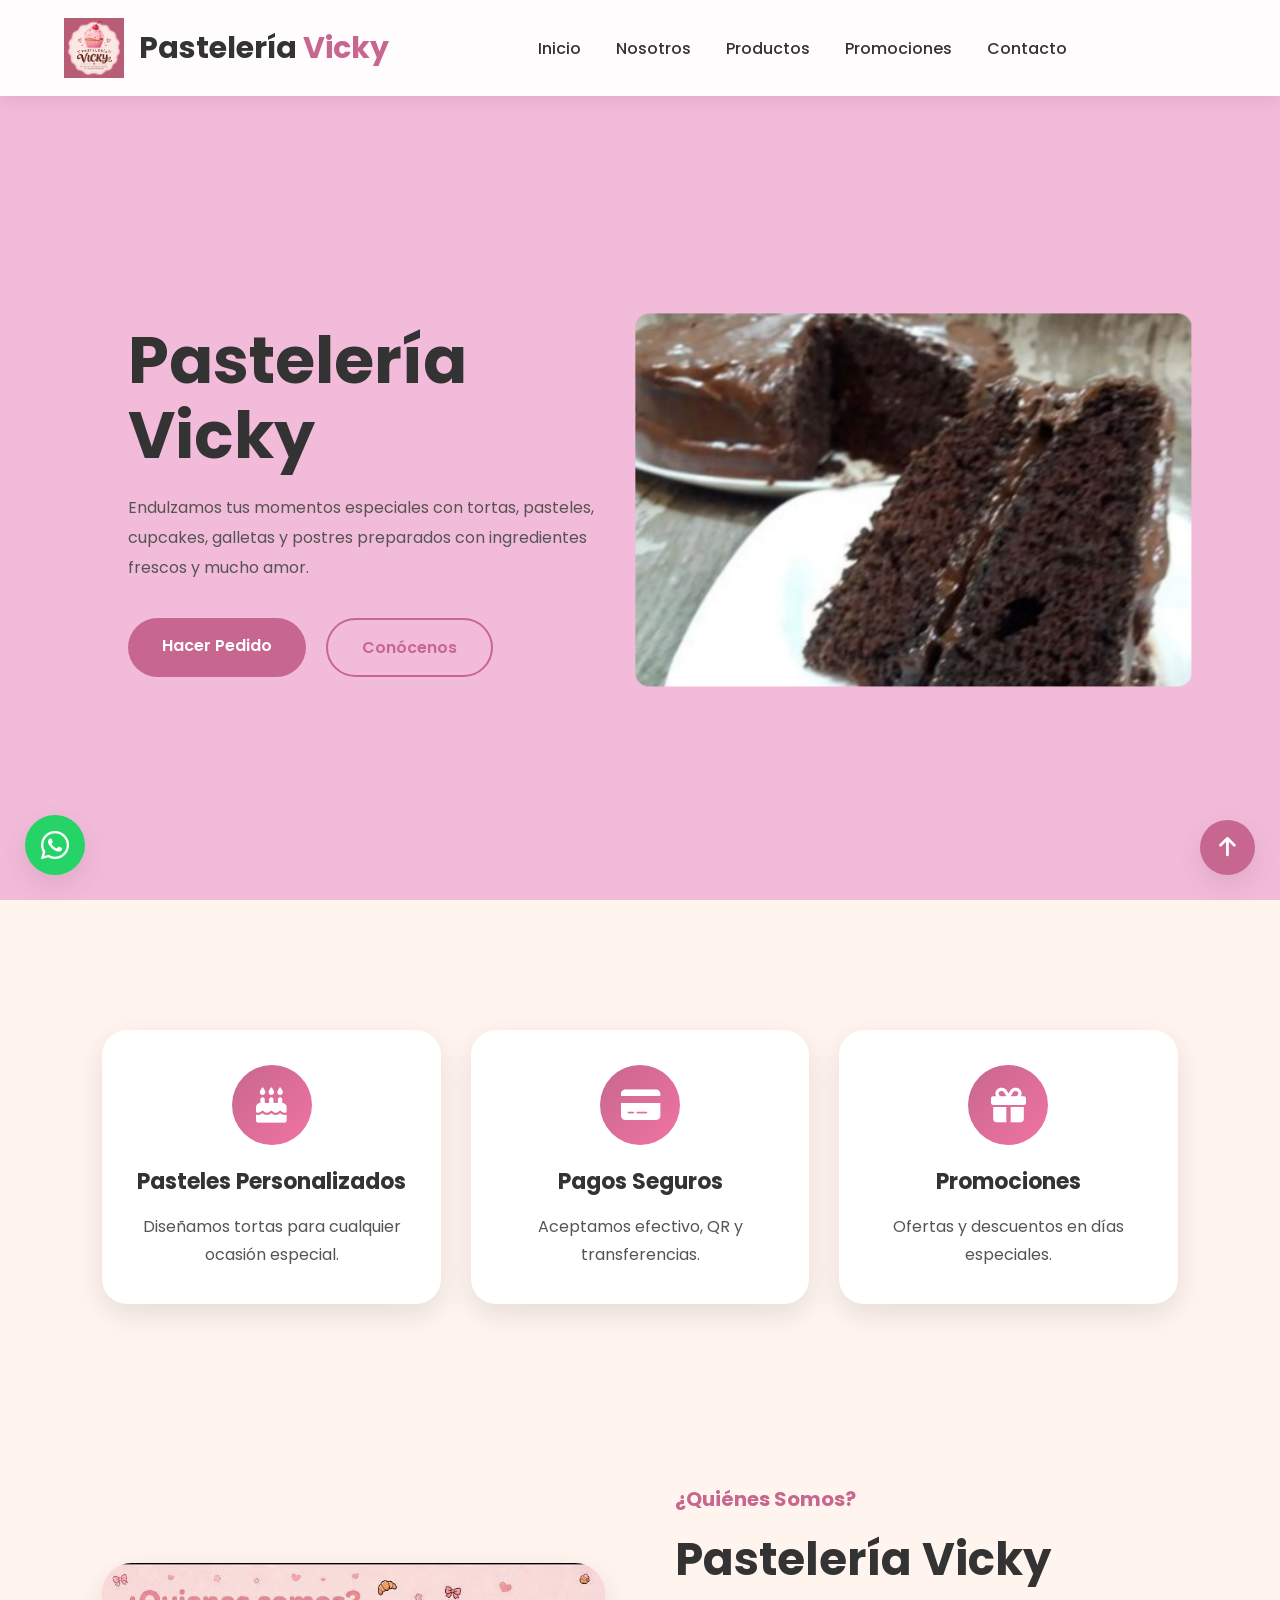
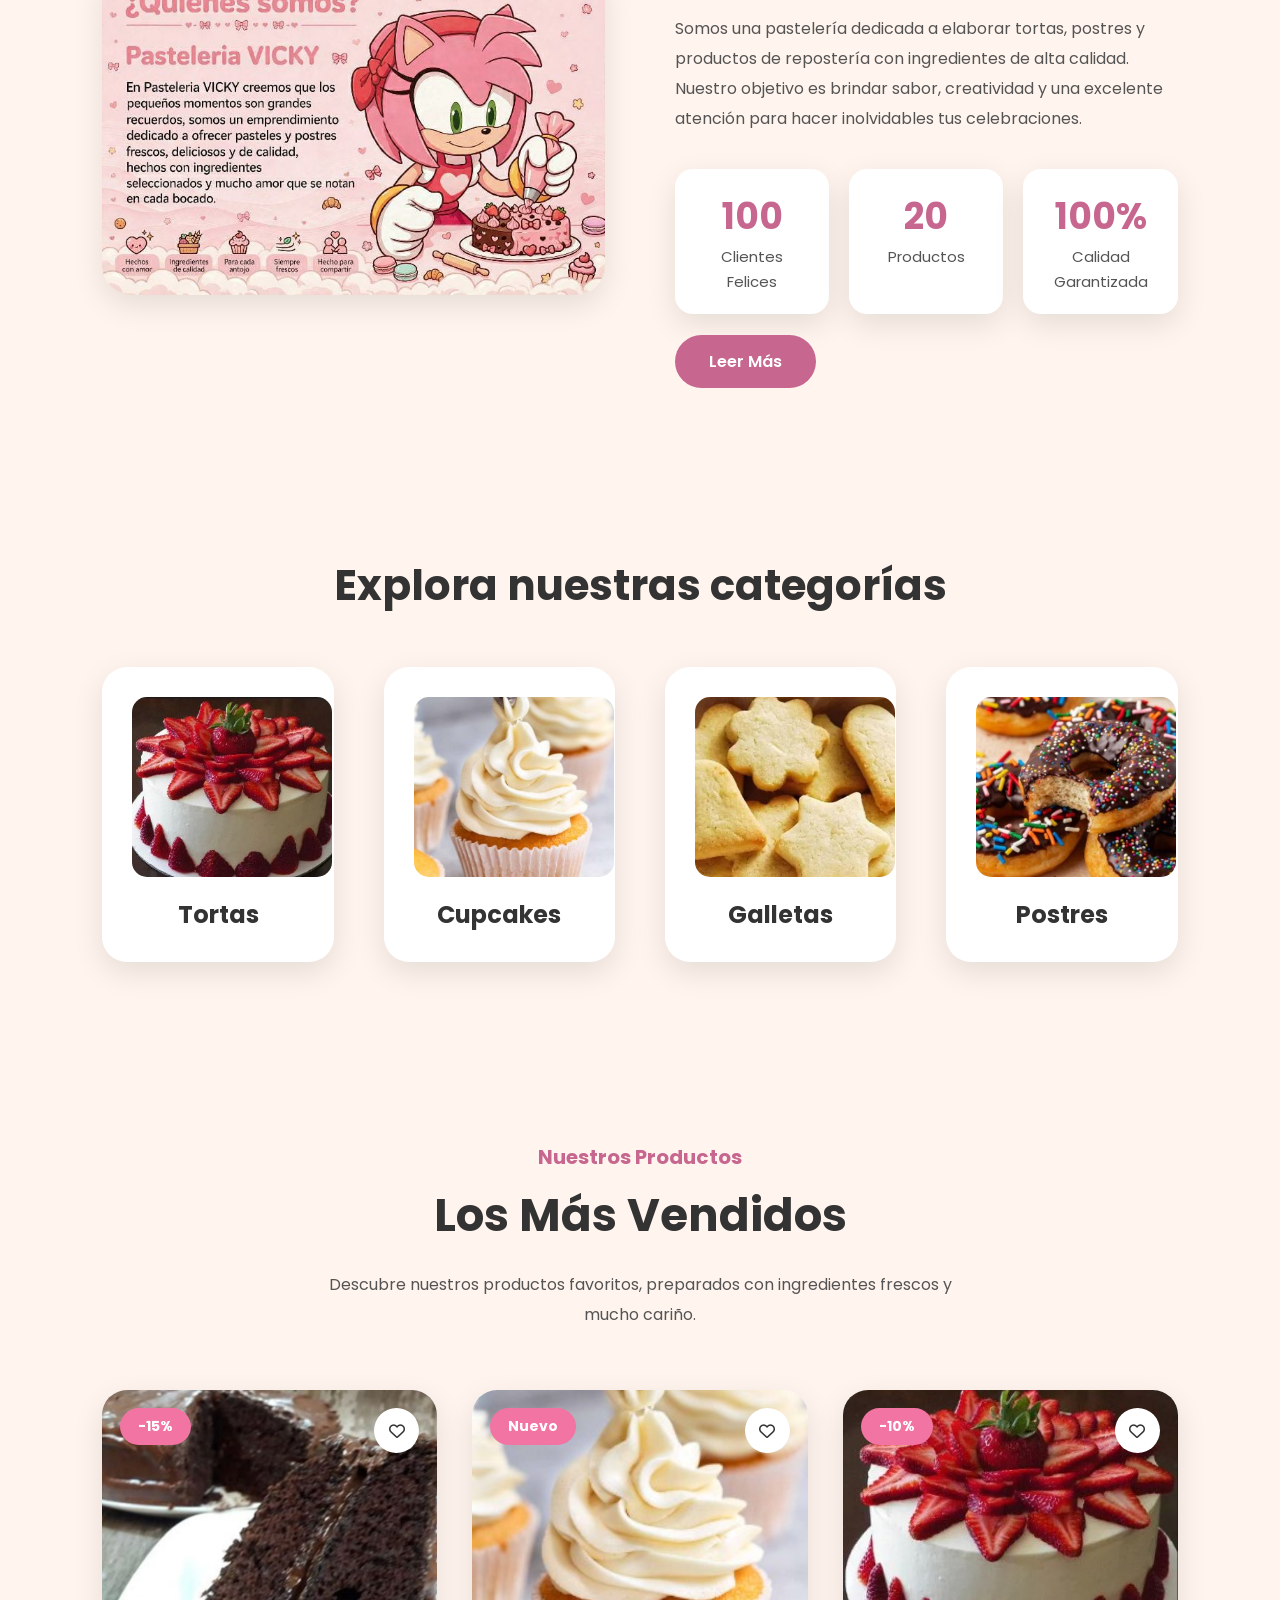
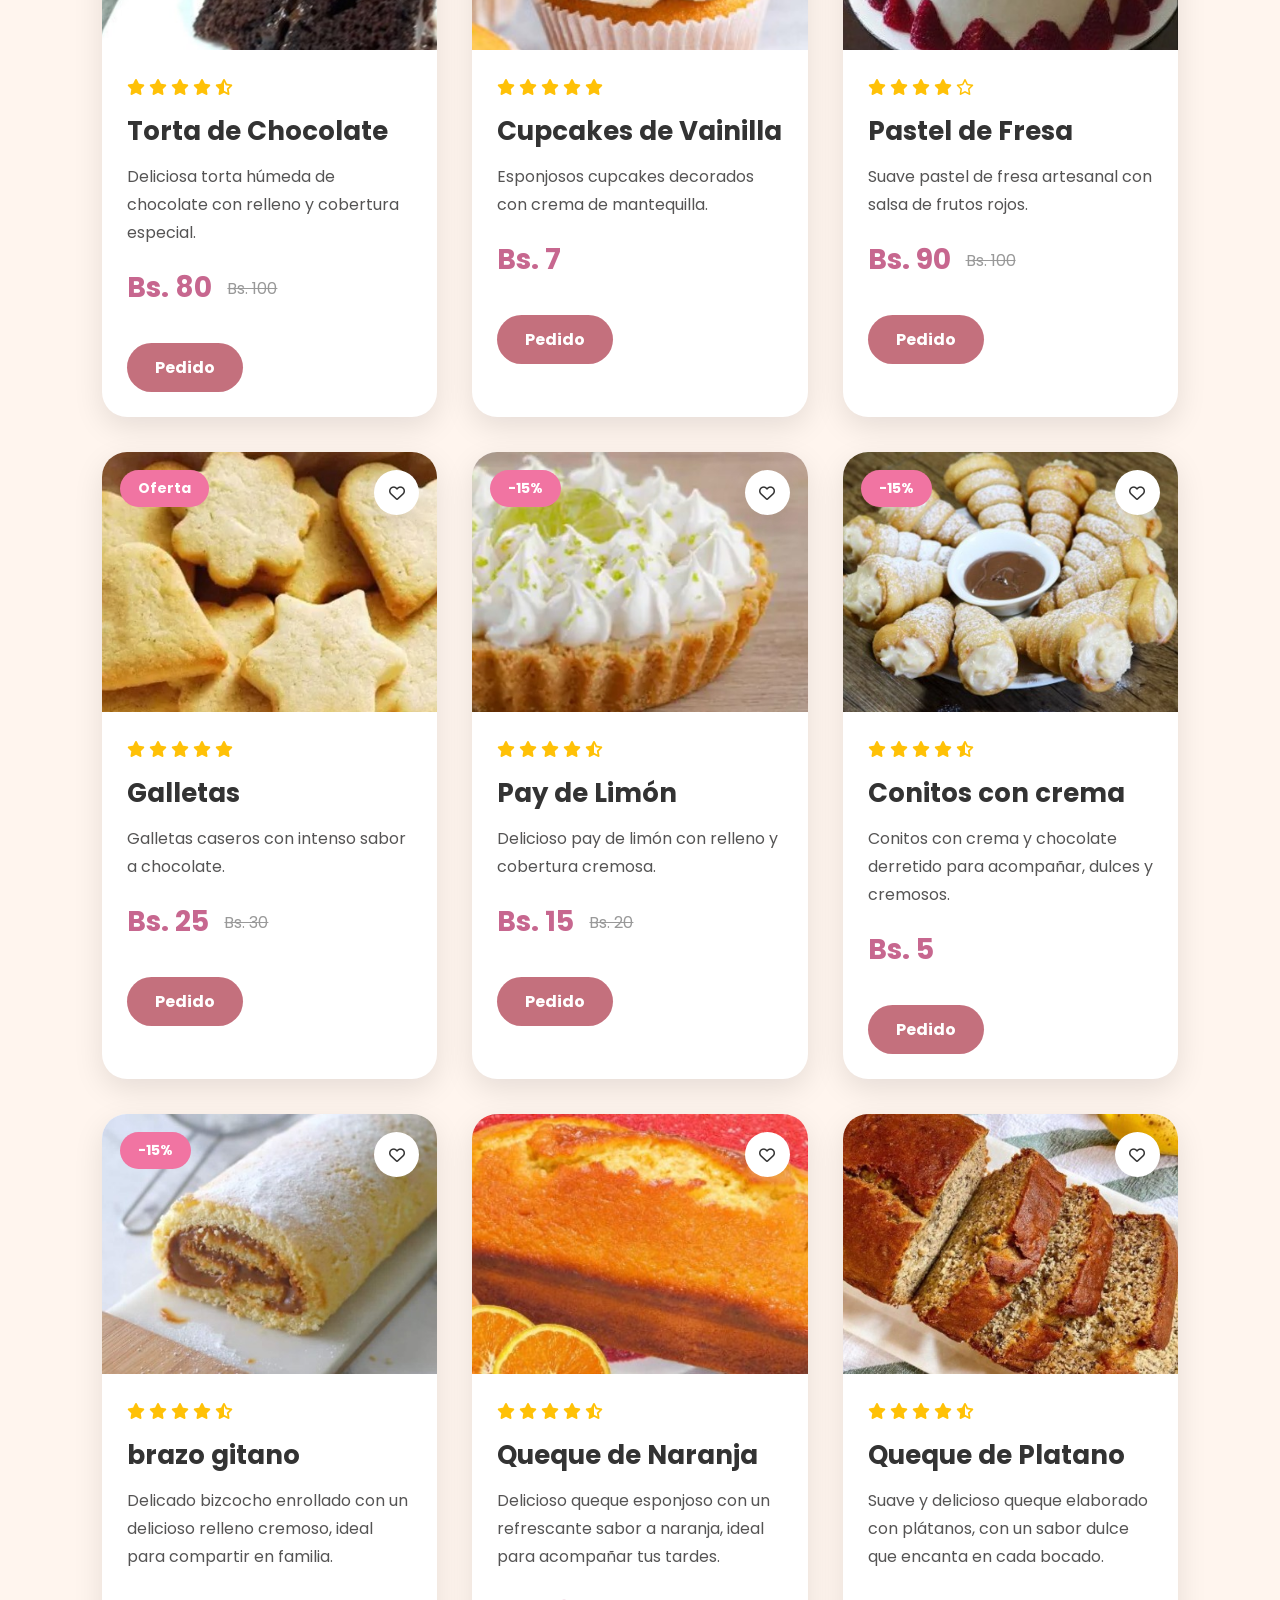
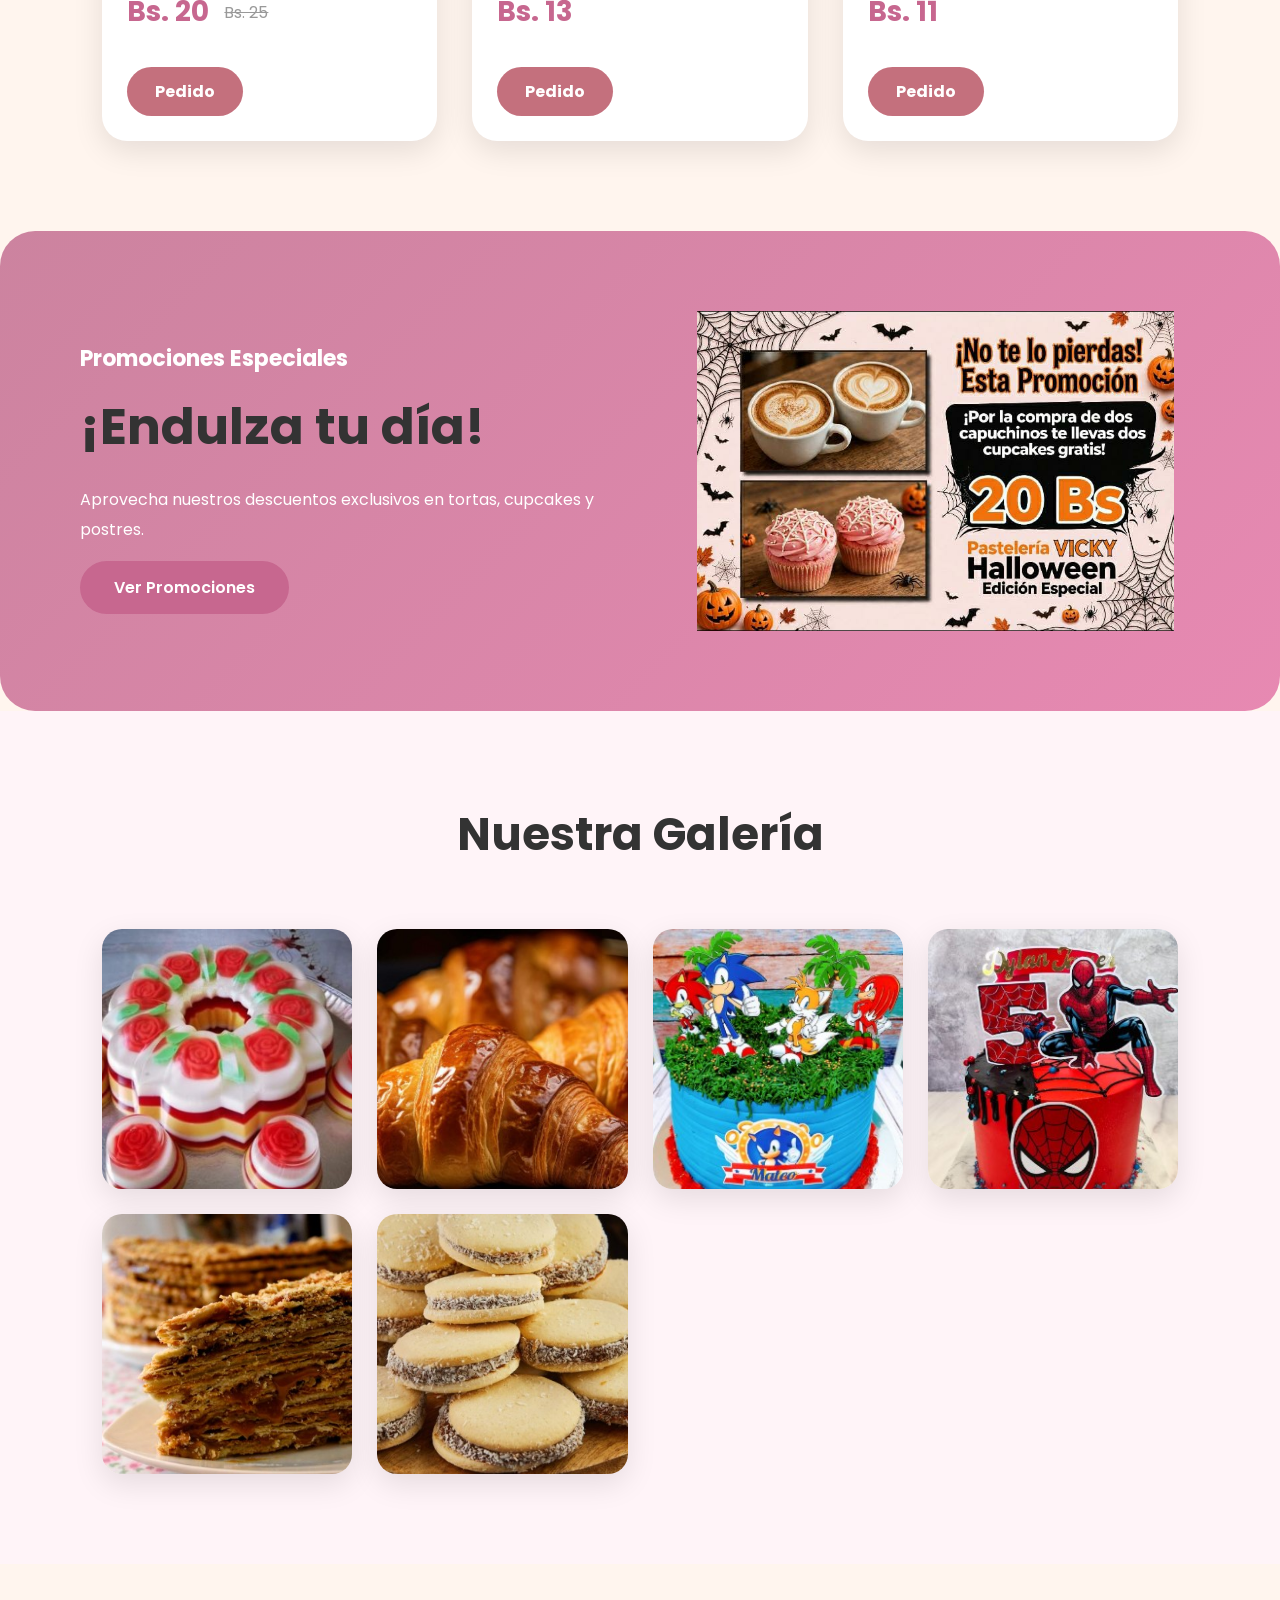
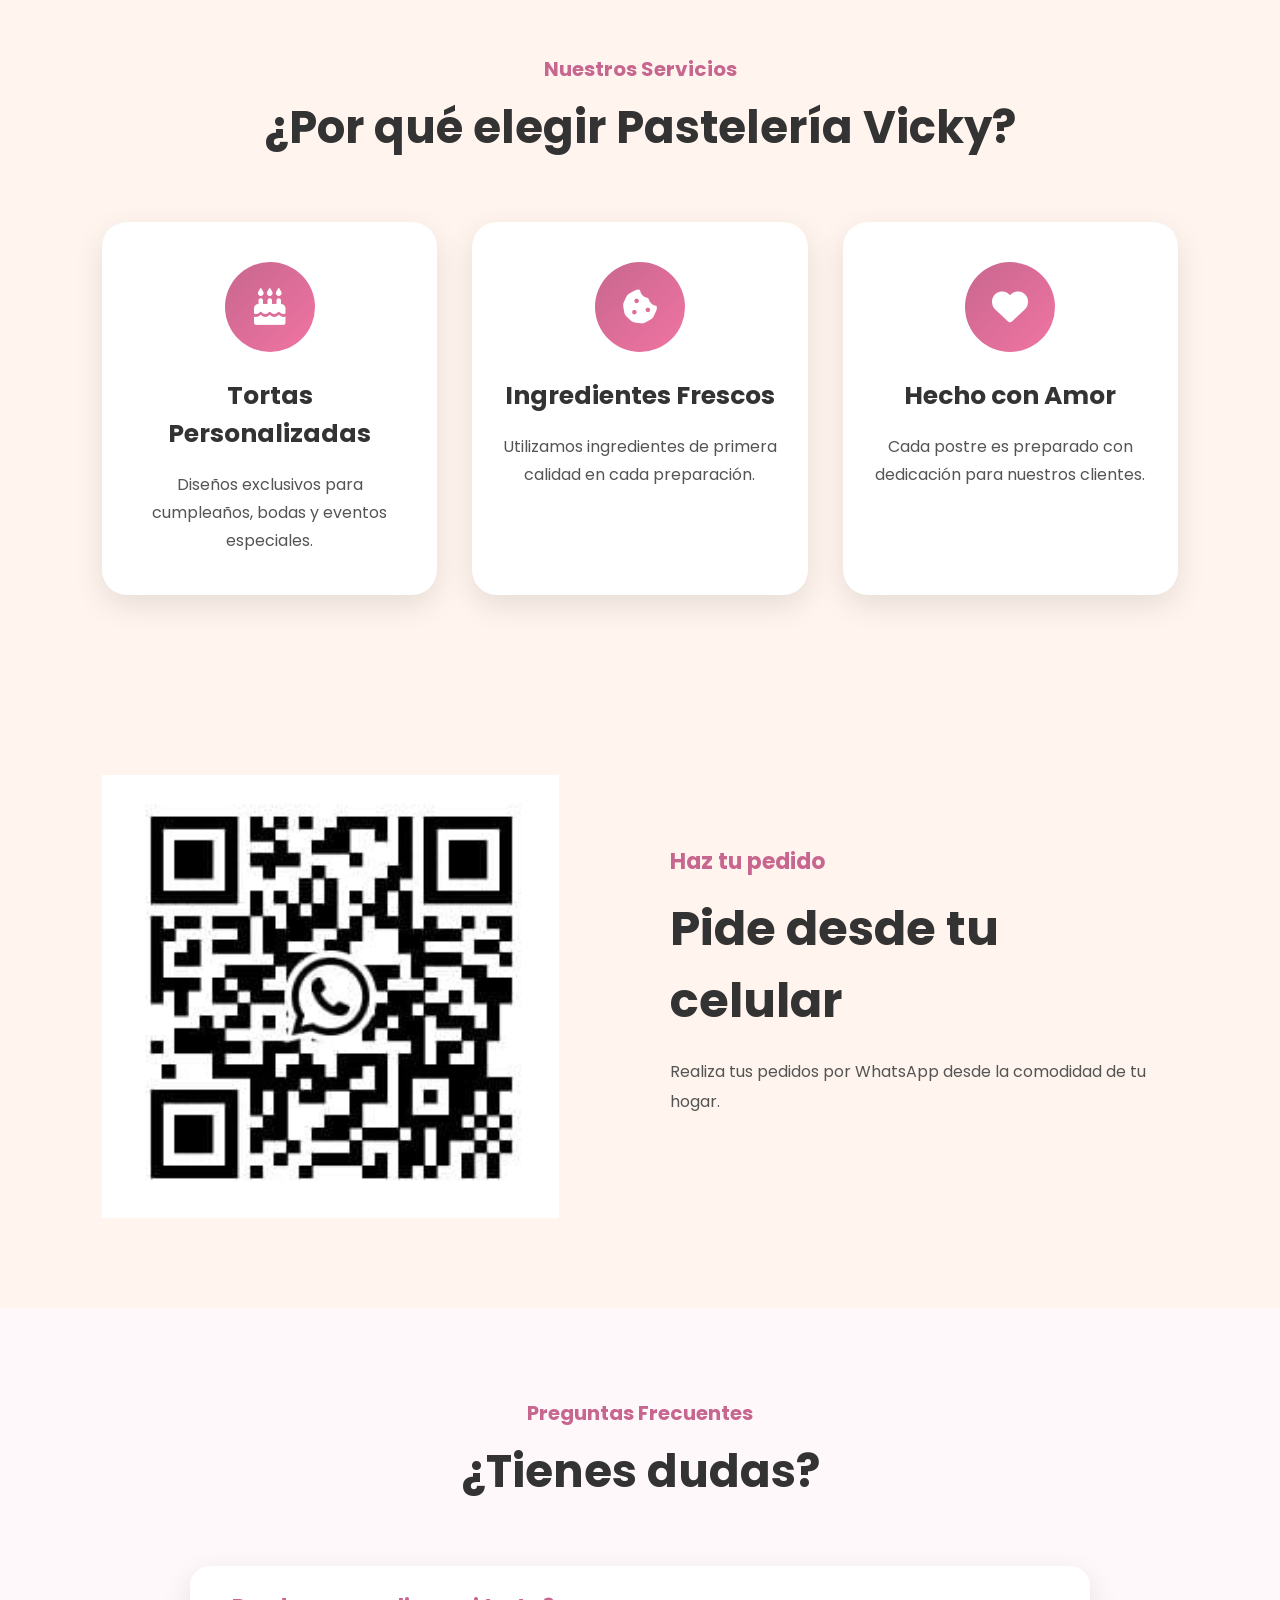
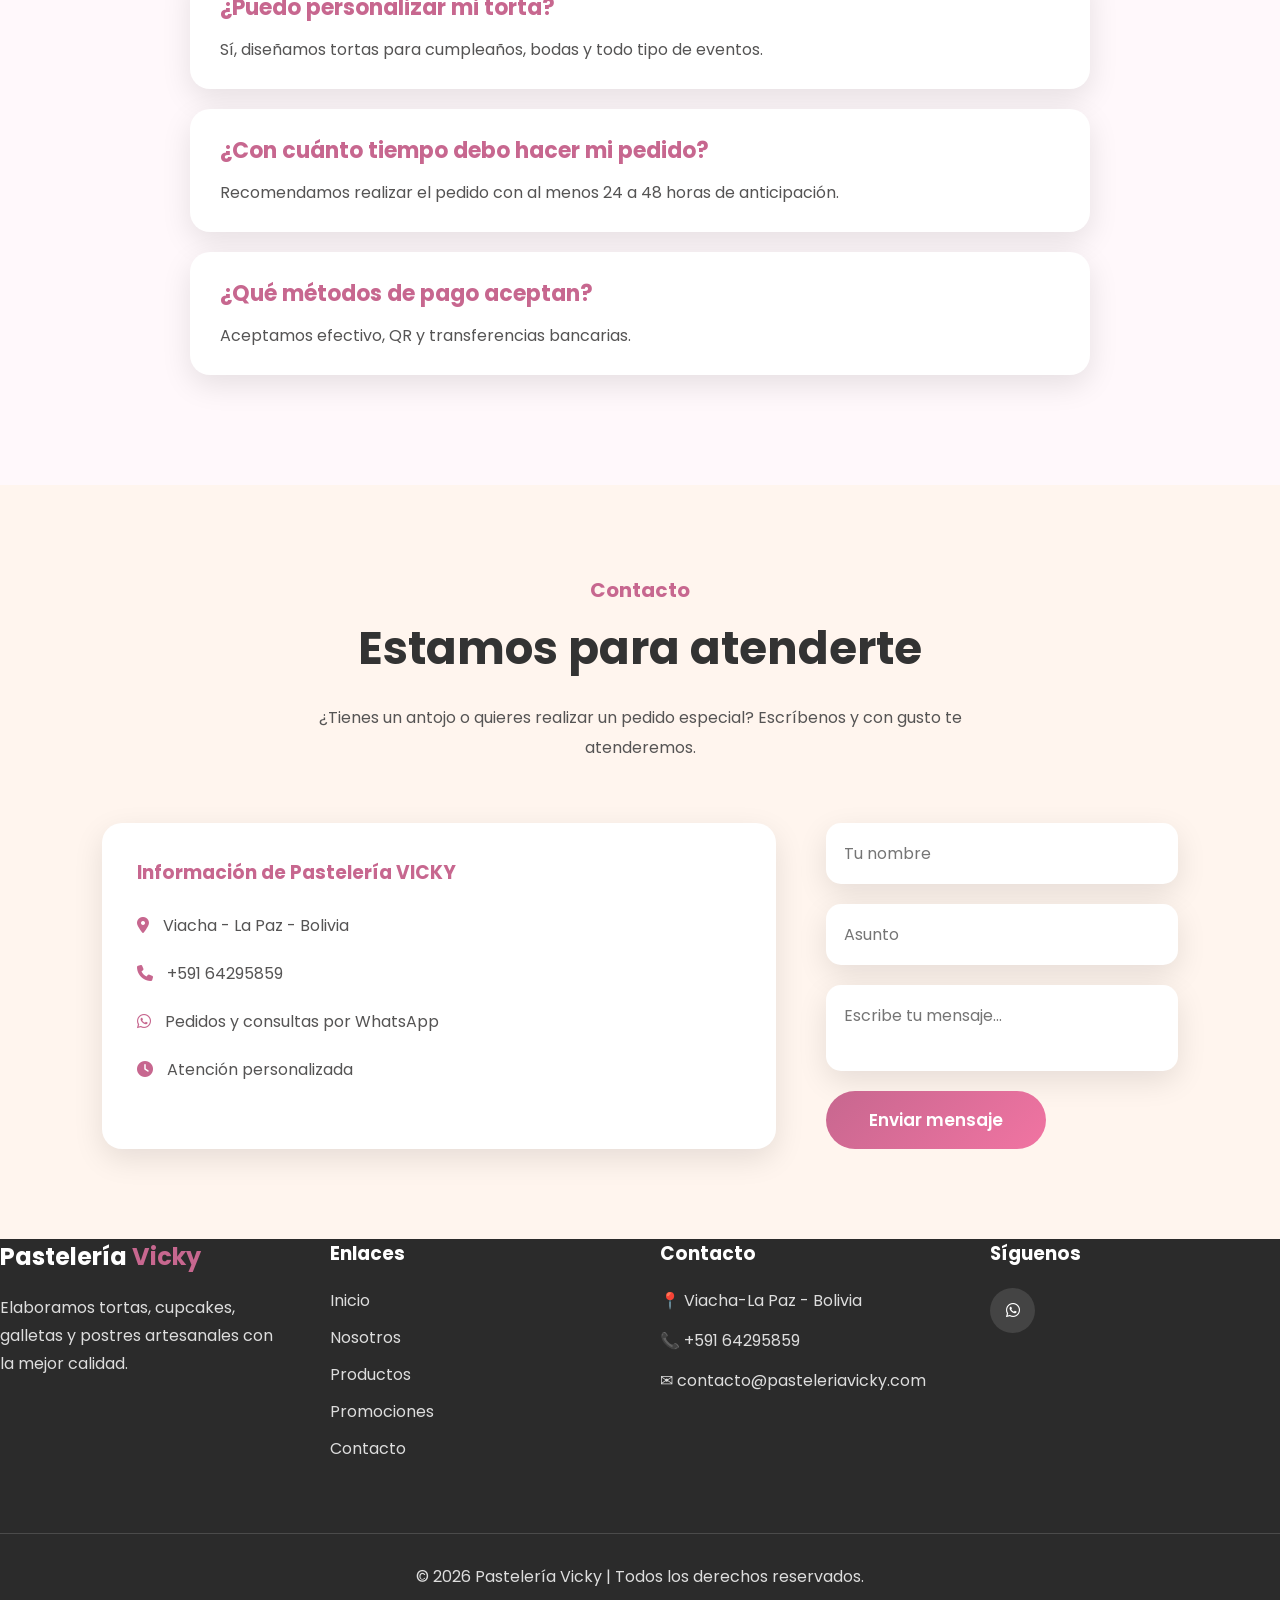
<file: codigo/index.html>
<!DOCTYPE html>
<html lang="es">
<head>
    <meta charset="UTF-8">
    <meta http-equiv="X-UA-Compatible" content="IE=edge">
    <meta name="viewport" content="width=device-width, initial-scale=1.0">
    <title>Pastelería VICKY| Tienda Online</title>

    <link rel="icon" href="logo.png">
    <link rel="stylesheet" href="VICKY.css">

    <link rel="stylesheet" href="https://cdnjs.cloudflare.com/ajax/libs/font-awesome/6.6.0/css/all.min.css">

    <link href="https://fonts.googleapis.com/css2?family=Poppins:wght@300;400;500;600;700;800&display=swap" rel="stylesheet">
</head>
    
    <script src="pedido2.js"></script>


<body>

    <!--================ LOADER ================-->

    <div id="loader">
        <div class="spinner"></div>
    </div>

    <!--================ BOTÓN SUBIR ================-->

    <button id="btn-arriba">
        <i class="fas fa-arrow-up"></i>
    </button>

    <!--================ WHATSAPP ================-->

    <a href="https://wa.me/59164295859" class="whatsapp" target="_blank">
        <i class="fab fa-whatsapp"></i>
    </a>

    <!--================ HEADER ================-->

    <header>

        <div class="contenedor">

            <div class="logo">
                <img src="logo oficial.png" alt="Logo Pastelería Vicky">
                <h2>Pastelería <span>Vicky</span></h2>
            </div>

            <nav>

                <ul>

                    <li><a href="#inicio">Inicio</a></li>
                    <li><a href="#nosotros">Nosotros</a></li>
                    <li><a href="#productos">Productos</a></li>
                    <li><a href="#promociones">Promociones</a></li>
                    <li><a href="#contacto">Contacto</a></li>

                </ul>

            </nav>

            <div class="iconos">

                
                <i class="fas fa-bars" id="menu"></i>

            </div>

        </div>

    </header>

    <!--================ HERO ================-->
    <section class="hero">
    <!-- Columna Izquierda: Texto y Botones -->
    <div class="hero-content">
        <h1>Pastelería Vicky</h1>
        <p>Endulzamos tus momentos especiales con tortas, pasteles, cupcakes, galletas y postres preparados con ingredientes frescos y mucho amor.</p>
        
        <div class="botones">
            <a href="https://wa.me/59164295859" class="btn1" target="_blank">Hacer Pedido</a>
            <a href="#nosotros" class="btn2">Conócenos</a>
        </div>
    </div>

    <!-- Columna Derecha: El cubo 3D completo -->
    <div class="escenario">
        <div class="cubo" id="cubo">

            <!-- Cara frontal: banner de bienvenida -->
            <div class="cara cara-frontal">
                <img src="banner1.png" alt="Bienvenidos a Pastelería Vicky">
            </div>

            <!-- Cara derecha -->
            <div class="cara cara-derecha">
                <img src="chocolate.jpg" alt="Torta de chocolate">
            </div>

            <!-- Cara trasera -->
            <div class="cara cara-trasera">
                <img src="cupcake.jpg" alt="Cupcakes">
            </div>

            <!-- Cara izquierda -->
            <div class="cara cara-izquierda">
                <img src="pastrel de fresa.jpg" alt="Pastel de fresa">
            </div>

        </div>
    </div>
</section>

<script src="cubo.js"></script>

    <!--================ BENEFICIOS ================-->

    <section class="datos">


        <div class="card">

            <i class="fas fa-cake-candles"></i>

            <h3>Pasteles Personalizados</h3>

            <p>
                Diseñamos tortas para cualquier ocasión especial.
            </p>

        </div>

        <div class="card">

            <i class="fas fa-credit-card"></i>

            <h3>Pagos Seguros</h3>

            <p>
                Aceptamos efectivo, QR y transferencias.
            </p>

        </div>

        <div class="card">

            <i class="fas fa-gift"></i>

            <h3>Promociones</h3>

            <p>
                Ofertas y descuentos en días especiales.
            </p>

        </div>

    </section>

    <!--================ NOSOTROS ================-->

    <section class="nosotros" id="nosotros">

        <div class="izquierda">

            <img src="us.jpeg" alt="Pastelería Vicky">

        </div>

        <div class="derecha">

            <h5>¿Quiénes Somos?</h5>

            <h2>Pastelería Vicky</h2>

            <p>

                Somos una pastelería dedicada a elaborar tortas,
                postres y productos de repostería con ingredientes
                de alta calidad. Nuestro objetivo es brindar sabor,
                creatividad y una excelente atención para hacer
                inolvidables tus celebraciones.

            </p>

            <div class="estadisticas">

                <div>

                    <h1>100</h1>

                    <span>Clientes Felices</span>

                </div>

                <div>

                    <h1>20</h1>

                    <span>Productos</span>

                </div>

                <div>

                    <h1>100%</h1>

                    <span>Calidad Garantizada</span>

                </div>

            </div>

            <a href="#" class="btn1">

                Leer Más

            </a>

        </div>

    </section>

     <!--================ CATEGORÍAS ================-->

    <section class="categorias">

        <h2>Explora nuestras categorías</h2>

        <div class="contenedor-categorias">

            <div class="categoria">
                <img src="pastrel de fresa.jpg" alt="Tortas">
                <h3>Tortas</h3>
            </div>

            <div class="categoria">
                <img src="cupcake.jpg" alt="Cupcakes">
                <h3>Cupcakes</h3>
            </div>

            <div class="categoria">
                <img src="galletas.jpg" alt="Galletas">
                <h3>Galletas</h3>
            </div>

            <div class="categoria">
                <img src="dona.jpg" alt="Postres">
                <h3>Postres</h3>
            </div>

        </div>

    </section>

    <!--================ PRODUCTOS ================-->
    

    <section class="productos" id="productos">

        <div class="titulo-seccion">

            <h5>Nuestros Productos</h5>

            <h2>Los Más Vendidos</h2>

            <p>
                Descubre nuestros productos favoritos, preparados
                con ingredientes frescos y mucho cariño.
            </p>

        </div>

        <div class="contenedor-productos">
        

            <!-- Producto 1 -->

            <div class="producto">

                <span class="oferta">-15%</span>

                <div class="favorito">
                    <i class="fa-regular fa-heart"></i>
                </div>

                <img src="chocolate.jpg" alt="Torta de Chocolate">

                <div class="contenido-producto">

                    <div class="estrellas">
                        <i class="fas fa-star"></i>
                        <i class="fas fa-star"></i>
                        <i class="fas fa-star"></i>
                        <i class="fas fa-star"></i>
                        <i class="fas fa-star-half-alt"></i>
                    </div>

                    <h3>Torta de Chocolate</h3>

                    <p>
                        Deliciosa torta húmeda de chocolate con
                        relleno y cobertura especial.
                    </p>

                    <div class="precio">
                        <span class="nuevo">Bs. 80</span>
                        <span class="anterior">Bs. 100</span>
                    </div>
                 
                    <button class="boton-pedido"
                        onclick="irAlPedido(
                        'Torta de Chocolate',
                        'Deliciosa torta húmeda de chocolate con relleno y cobertura especial.',
                             80,
                        'chocolate.jpg'
                        )">
                       Pedido
                    </button>


                 

                </div>

            </div>

            <!-- Producto 2 -->

            <div class="producto">

                <span class="oferta">Nuevo</span>

                <div class="favorito">
                    <i class="fa-regular fa-heart"></i>
                </div>

                <img src="cupcake.jpg" alt="Cupcakes">

                <div class="contenido-producto">

                    <div class="estrellas">
                        <i class="fas fa-star"></i>
                        <i class="fas fa-star"></i>
                        <i class="fas fa-star"></i>
                        <i class="fas fa-star"></i>
                        <i class="fas fa-star"></i>
                    </div>

                    <h3>Cupcakes de Vainilla</h3>

                    <p>
                        Esponjosos cupcakes decorados con crema
                        de mantequilla.
                    </p>

                    <div class="precio">
                        <span class="nuevo">Bs. 7</span>
                    </div>

                     <button class="boton-pedido"
                        onclick="irAlPedido(
                        'Cupcakes de Vainilla',
                        'Cupcakes de vainilla con crema y chispas.',
                            7,
                        'cupcake.jpg'
                        )">
                        Pedido
                    </button>

               

                </div>

            </div>

            <!-- Producto 3 -->

            <div class="producto">

                <span class="oferta">-10%</span>

                <div class="favorito">
                    <i class="fa-regular fa-heart"></i>
                </div>

                <img src="pastrel de fresa.jpg" alt="Pastel de Fresa">

                <div class="contenido-producto">

                    <div class="estrellas">
                        <i class="fas fa-star"></i>
                        <i class="fas fa-star"></i>
                        <i class="fas fa-star"></i>
                        <i class="fas fa-star"></i>
                        <i class="far fa-star"></i>
                    </div>

                    <h3>Pastel de Fresa</h3>

                    <p>
                        Suave pastel de fresa artesanal con salsa
                        de frutos rojos.
                    </p>

                    <div class="precio">
                        <span class="nuevo">Bs. 90</span>
                        <span class="anterior">Bs. 100</span>
                    </div>

                     <button class="boton-pedido"
                        onclick="irAlPedido(
                        'Pastel de fresa',
                        'Delicioso pastel de fresa con relleno cremoso.',
                            90,
                        'pastrel de fresa.jpg'
                        )">
                        Pedido
                    </button>

                </div>

            </div>

            <!-- Producto 4 -->

            <div class="producto">

                <span class="oferta">Oferta</span>

                <div class="favorito">
                    <i class="fa-regular fa-heart"></i>
                </div>

                <img src="galletas.jpg" alt="Galletas">

                <div class="contenido-producto">

                    <div class="estrellas">
                        <i class="fas fa-star"></i>
                        <i class="fas fa-star"></i>
                        <i class="fas fa-star"></i>
                        <i class="fas fa-star"></i>
                        <i class="fas fa-star"></i>
                    </div>

                    <h3>Galletas</h3>

                    <p>
                        Galletas caseros con intenso sabor
                        a chocolate.
                    </p>

                    <div class="precio">
                        <span class="nuevo">Bs. 25</span>
                        <span class="anterior">Bs. 30</span>
                    </div>

                     <button class="boton-pedido"
                        onclick="irAlPedido(
                        'Galletas',
                        'galletas caseras con sabor variado, perfecto para tu rutina.'
                        ,25,
                        'galletas.jpg'
                        )">
                        Pedido
                                        </button>

                </div> <!-- Cierra contenido-producto de Galletas -->

            </div> <!-- Cierra tarjeta completa de Galletas -->

            <!-- Producto 5: Pay de Limón -->

            <div class="producto">

                <span class="oferta">-15%</span>

                <div class="favorito">
                    <i class="fa-regular fa-heart"></i>
                </div>

                <img src="pay de limon.jpg" alt="Pay de Limón">

                <div class="contenido-producto">

                    <div class="estrellas">
                        <i class="fas fa-star"></i>
                        <i class="fas fa-star"></i>
                        <i class="fas fa-star"></i>
                        <i class="fas fa-star"></i>
                        <i class="fas fa-star-half-alt"></i>
                    </div>

                    <h3>Pay de Limón</h3>

                    <p>
                        Delicioso pay de limón con
                        relleno y cobertura cremosa.
                    </p>

                    <div class="precio">
                        <span class="nuevo">Bs. 15</span>
                        <span class="anterior">Bs. 20</span>
                    </div>

                    <button class="boton-pedido"
                        onclick="irAlPedido(
                            'Pay de Limón',
                            'Delicioso pay de limón con relleno y cobertura cremosa.',
                            15,
                            'pay de limon.jpg'
                        )">
                        Pedido
                    </button>

                </div>

            </div>

            <!-- Producto 6 -->

            <div class="producto">

                <span class="oferta">-15%</span>

                <div class="favorito">
                    <i class="fa-regular fa-heart"></i>
                </div>

                <img src="conitos.jpg" alt="Conitos con crema">

                <div class="contenido-producto">

                    <div class="estrellas">
                        <i class="fas fa-star"></i>
                        <i class="fas fa-star"></i>
                        <i class="fas fa-star"></i>
                        <i class="fas fa-star"></i>
                        <i class="fas fa-star-half-alt"></i>
                    </div>

                    <h3>Conitos con crema </h3>

                    <p>
                        Conitos con crema y chocolate derretido para 
                        acompañar, dulces y cremosos.
                    </p>

                    <div class="precio">
                        <span class="nuevo">Bs. 5</span>
                    </div>
                 
                    <button class="boton-pedido"
                        onclick="irAlPedido(
                        'Conitos de crema',
                        'Conitos con crema y chocolate derretido para acompañar, dulces y cremosos.',
                             5,
                        'conitos.jpg'
                        )">
                       Pedido
                    </button>

                </div>

            </div>

            <!-- Producto 7 -->

            <div class="producto">

                <span class="oferta">-15%</span>

                <div class="favorito">
                    <i class="fa-regular fa-heart"></i>
                </div>

                <img src="brazo gitano.jpg" alt="Brazo gitano">

                <div class="contenido-producto">

                    <div class="estrellas">
                        <i class="fas fa-star"></i>
                        <i class="fas fa-star"></i>
                        <i class="fas fa-star"></i>
                        <i class="fas fa-star"></i>
                        <i class="fas fa-star-half-alt"></i>
                    </div>

                    <h3>brazo gitano</h3>

                    <p>
                        Delicado bizcocho enrollado con un delicioso relleno cremoso,
                         ideal para compartir en familia.
                    </p>

                    <div class="precio">
                        <span class="nuevo">Bs. 20</span>
                        <span class="anterior">Bs. 25</span>
                    </div>
                 
                    <button class="boton-pedido"
                        onclick="irAlPedido(
                        'Brazo gitano',
                        'Delicado bizcocho enrollado con un delicioso relleno cremoso,ideal para compartir en familia.',
                             20,
                        'brazo gitano.jpg'
                        )">
                       Pedido
                    </button>
                </div>

            </div>


            <!-- Producto 8 -->

            <div class="producto">

                <div class="favorito">
                    <i class="fa-regular fa-heart"></i>
                </div>

                <img src="queque de naranja.jpg" alt="Queque de Naranja">

                <div class="contenido-producto">

                    <div class="estrellas">
                        <i class="fas fa-star"></i>
                        <i class="fas fa-star"></i>
                        <i class="fas fa-star"></i>
                        <i class="fas fa-star"></i>
                        <i class="fas fa-star-half-alt"></i>
                    </div>

                    <h3>Queque de Naranja</h3>

                    <p>
                        Delicioso queque esponjoso con un refrescante sabor a naranja, 
                        ideal para acompañar tus tardes.
                    </p>

                    <div class="precio">
                        <span class="nuevo">Bs. 13</span>
                    </div>
                 
                    <button class="boton-pedido"
                        onclick="irAlPedido(
                        'Queque de Naranja',
                        '   Delicioso queque esponjoso con un refrescante sabor a naranja, ideal para acompañar tus tardes..',
                             13,
                        'queque de naranja,jpg'
                        )">
                       Pedido
                    </button>
                </div>

            </div>

            <!-- Producto 9 -->

            <div class="producto">


                <div class="favorito">
                    <i class="fa-regular fa-heart"></i>
                </div>

                <img src="queque de platano.jpg" alt="Queque de Platano">

                <div class="contenido-producto">

                    <div class="estrellas">
                        <i class="fas fa-star"></i>
                        <i class="fas fa-star"></i>
                        <i class="fas fa-star"></i>
                        <i class="fas fa-star"></i>
                        <i class="fas fa-star-half-alt"></i>
                    </div>

                    <h3>Queque de Platano</h3>

                    <p>
                        Suave y delicioso queque elaborado con plátanos, 
                        con un sabor dulce que encanta en cada bocado.
                    </p>

                    <div class="precio">
                        <span class="nuevo">Bs. 11</span>
                    </div>
                 
                    <button class="boton-pedido"
                        onclick="irAlPedido(
                        'Queque de Platano',
                        'Suave y delicioso queque elaborado con plátanos, con un sabor dulce que encanta en cada bocado.',
                             80,
                        'queque de platano.jpg'
                        )">
                       Pedido
                    </button>

                </div>

            </div>
        
        </div>

    </section>

           



            
    <!--================ PROMOCIÓN ================-->

    <section class="banner-promocion" id="promociones">

        <div class="texto">

            <h4>Promociones Especiales</h4>

            <h2>¡Endulza tu día!</h2>

            <p>
                Aprovecha nuestros descuentos exclusivos en
                tortas, cupcakes y postres.
            </p>

            <a href="#" class="btn1">
                Ver Promociones
            </a>

        </div>

        <div class="imagen">

            <img src="promo.png" alt="Promoción">

        </div>

    </section>

    <!--================ GALERÍA ================-->

    <section class="galeria">

        <div class="titulo-seccion">

            <h2>Nuestra Galería</h2>

        </div>

        <div class="contenedor-galeria">

            <img src="gelatina.jpg" alt="">
            <img src="croosants.jpg" alt="">
            <img src="sonic.jpg" alt="">
            <img src="spider.jpg" alt="">
            <img src="mil hojas.jpg" alt="">
            <img src="alfa.jpg" alt="">

        </div>

    </section>
    <!--================ SERVICIOS ================-->

    <section class="servicios">

        <div class="titulo-seccion">

            <h5>Nuestros Servicios</h5>

            <h2>¿Por qué elegir Pastelería Vicky?</h2>

        </div>

        <div class="contenedor-servicios">

            <div class="servicio">

                <i class="fas fa-cake-candles"></i>

                <h3>Tortas Personalizadas</h3>

                <p>
                    Diseños exclusivos para cumpleaños,
                    bodas y eventos especiales.
                </p>

            </div>

            <div class="servicio">

                <i class="fas fa-cookie-bite"></i>

                <h3>Ingredientes Frescos</h3>

                <p>
                    Utilizamos ingredientes de primera
                    calidad en cada preparación.
                </p>

            </div>

            <div class="servicio">

                <i class="fas fa-heart"></i>

                <h3>Hecho con Amor</h3>

                <p>
                    Cada postre es preparado con dedicación
                    para nuestros clientes.
                </p>

            </div>

        </div>

    </section>

    
    <!--================ APP ================-->

    <section class="app">

        <div class="imagen-app">

            <img src="QR.jpeg" alt="Aplicación">

        </div>

        <div class="contenido-app">

            <h5>Haz tu pedido</h5>

            <h2>Pide desde tu celular</h2>

            <p>
                Realiza tus pedidos por WhatsApp desde la comodidad de tu hogar.
            </p>

            
        </div>

    </section>

    <!--================ PREGUNTAS FRECUENTES ================-->

    <section class="preguntas">

        <div class="titulo-seccion">

            <h5>Preguntas Frecuentes</h5>

            <h2>¿Tienes dudas?</h2>

        </div>

        <div class="contenedor-preguntas">

            <div class="pregunta">
                <h3>¿Puedo personalizar mi torta?</h3>
                <p>Sí, diseñamos tortas para cumpleaños, bodas y todo tipo de eventos.</p>
            </div>

            <div class="pregunta">
                <h3>¿Con cuánto tiempo debo hacer mi pedido?</h3>
                <p>Recomendamos realizar el pedido con al menos 24 a 48 horas de anticipación.</p>
            </div>

            <div class="pregunta">
                <h3>¿Qué métodos de pago aceptan?</h3>
                <p>Aceptamos efectivo, QR y transferencias bancarias.</p>
            </div>

        </div>

    </section>

    
    <!-- ================ CONTACTO ================ -->

    <section class="contacto" id="contacto">

        <div class="titulo-seccion">
            <h5>Contacto</h5>
            <h2>Estamos para atenderte</h2>
            <p>
                ¿Tienes un antojo o quieres realizar un pedido especial?
                Escríbenos y con gusto te atenderemos.
            </p>
        </div>

        <div class="contenedor-contacto">

            <!-- Información de la pastelería -->
            <div class="informacion">

                <h3>Información de Pastelería VICKY</h3>

                <p>
                    <i class="fas fa-map-marker-alt"></i>
                    Viacha - La Paz - Bolivia
                </p>

                <p>
                    <i class="fas fa-phone"></i>
                    +591 64295859
                </p>

                <p>
                    <i class="fab fa-whatsapp"></i>
                    Pedidos y consultas por WhatsApp
                </p>

                <p>
                    <i class="fas fa-clock"></i>
                    Atención personalizada
                </p>
        </div>
        <div>

            <!-- Formulario de Contacto -->
            <form id="whatsappForm">
            <!-- Tus campos actuales con el tamaño y diseño original -->
            <input type="text" id="nombre" placeholder="Tu nombre">
            <input type="text" id="asunto" placeholder="Asunto">
            <textarea id="mensaje" placeholder="Escribe tu mensaje..."></textarea>

            <!-- Tu botón original con la clase que ya usabas -->
            <button type="button" id="btnEnviar" class="btn-enviar">Enviar mensaje</button>
            </form>
        </div>
             
        
    </section>

    
    <!--================ FOOTER ================-->

    <footer>

        <div class="contenedor-footer">

            <div class="footer-logo">

                <h2>Pastelería <span>Vicky</span></h2>

                <p>
                    Elaboramos tortas, cupcakes, galletas y
                    postres artesanales con la mejor calidad.
                </p>

            </div>

            <div class="footer-links">

                <h3>Enlaces</h3>

                <a href="#inicio">Inicio</a>
                <a href="#nosotros">Nosotros</a>
                <a href="#productos">Productos</a>
                <a href="#promociones">Promociones</a>
                <a href="#contacto">Contacto</a>

            </div>

            <div class="footer-contacto">

                <h3>Contacto</h3>

                <p>📍 Viacha-La Paz - Bolivia</p>
                <p>📞 +591 64295859</p>
                <p>✉ contacto@pasteleriavicky.com</p>

            </div>

            <div class="footer-redes">

                <h3>Síguenos</h3>


                <a href="#"><i class="fab fa-whatsapp"></i></a>

            </div>

        </div>

        <div class="copyright">

            <p>
                © 2026 Pastelería Vicky | Todos los derechos reservados.
            </p>

        </div>

    </footer>

    <script src="contacto.js"></script>
    <script src="VICKY.js"></script>

   
</body>
</html>
</file>
<file: codigo/VICKY.css>
/*================================================
            PASTELERÍA VICKY
==================================================*/

/*========== GOOGLE FONTS ==========*/

@import url('https://fonts.googleapis.com/css2?family=Poppins:wght@300;400;500;600;700;800&display=swap');

/*========== VARIABLES ==========*/

:root{

    --color-principal:#c7678f;
    --color-secundario:#e6a8b7;
    --color-acento:#f174a2;
    --color-crema:#fff5ee;
    --color-blanco:#ffffff;
    --color-texto:#333333;
    --color-gris:#555454;
    --color-footer:#2d2d2d;
    --color-sombra:rgba(0,0,0,.12);

    --borde:18px;

    --transicion:.4s;

    --sombra:0 10px 30px rgba(0,0,0,.10);

}

/*========== RESET ==========*/

*{

    margin:0;
    padding:0;
    box-sizing:border-box;
    scroll-behavior:smooth;

}

body{

    font-family:'Poppins',sans-serif;
    background:var(--color-crema);
    color:var(--color-texto);
    overflow-x:hidden;

}

img{

    width:100%;
    display:block;

}

a{

    text-decoration:none;

}

ul{

    list-style:none;

}

button{

    border:none;
    cursor:pointer;
    font-family:'Poppins',sans-serif;

}

section{

    padding:90px 8%;

}

/*========== SCROLL ==========*/

::-webkit-scrollbar{

    width:10px;

}

::-webkit-scrollbar-track{

    background:#ffeef4;

}

::-webkit-scrollbar-thumb{

    background:var(--color-principal);
    border-radius:50px;

}

::-webkit-scrollbar-thumb:hover{

    background:var(--color-acento);

}

/*========== LOADER ==========*/

#loader{

    position:fixed;
    width:100%;
    height:100vh;

    background:var(--color-blanco);

    display:flex;
    justify-content:center;
    align-items:center;

    z-index:9999;

}

.spinner{

    width:70px;
    height:70px;

    border:8px solid #f4d7df;
    border-top:8px solid var(--color-principal);

    border-radius:50%;

    animation:girar 1s linear infinite;

}

@keyframes girar{

    100%{

        transform:rotate(360deg);

    }

}

/*========== BOTÓN SUBIR ==========*/

#btn-arriba{

    position:fixed;

    right:25px;
    bottom:25px;

    width:55px;
    height:55px;

    border-radius:50%;

    background:var(--color-principal);

    color:white;

    font-size:22px;

    box-shadow:var(--sombra);

    z-index:900;

    transition:var(--transicion);

}

#btn-arriba:hover{

    transform:translateY(-8px);

    background:var(--color-acento);

}

/*========== WHATSAPP ==========*/

.whatsapp{

    position:fixed;

    left:25px;
    bottom:25px;

    width:60px;
    height:60px;

    background:#25D366;

    color:white;

    border-radius:50%;

    display:flex;
    justify-content:center;
    align-items:center;

    font-size:32px;

    box-shadow:var(--sombra);

    transition:.4s;

    z-index:900;

}

.whatsapp:hover{

    transform:scale(1.12);

}

/*========== HEADER ==========*/

header{

    position:fixed;

    width:100%;

    top:0;
    left:0;

    background:rgba(255,255,255,.95);

    backdrop-filter:blur(12px);

    box-shadow:0 5px 15px rgba(0,0,0,.08);

    z-index:1000;

}

header .contenedor{

    width:90%;

    margin:auto;

    display:flex;

    justify-content:space-between;

    align-items:center;

    padding:18px 0;

}

/*========== LOGO ==========*/

.logo{

    display:flex;

    align-items:center;

    gap:15px;

}

.logo img{

    width:60px;

}

.logo h2{

    font-size:30px;

    color:var(--color-texto);

}

.logo span{

    color:var(--color-principal);

}

/*========== MENÚ ==========*/

nav ul{

    display:flex;

    gap:35px;

}

nav ul li a{

    color:var(--color-texto);

    font-weight:500;

    transition:.3s;

    position:relative;

}

nav ul li a::after{

    content:"";

    position:absolute;

    left:0;

    bottom:-6px;

    width:0;

    height:3px;

    background:var(--color-principal);

    transition:.4s;

}

nav ul li a:hover{

    color:var(--color-principal);

}

nav ul li a:hover::after{

    width:100%;

}

/*========== ICONOS ==========*/

.iconos{

    display:flex;

    gap:22px;

}

.iconos i{

    font-size:21px;

    cursor:pointer;

    transition:.3s;

}

.iconos i:hover{

    color:var(--color-principal);

    transform:translateY(-3px);

}

#menu{

    display:none;

}

/*========== HERO ==========*/
.hero {
    min-height: 100vh;
    display: grid;
    grid-template-columns: 1fr 1fr; /* 50% texto izquierda, 50% imagen derecha */
    align-items: center;            /* Centra perfectamente ambos lados en altura */
    gap: 70px;
    padding: 100px 10% 0 10%;
    background: #f3bbda;
    overflow: hidden;
}

/* Contenedor del texto a la izquierda */
.hero-content {
    display: flex;
    flex-direction: column;
    justify-content: center;
}

.hero h4 {
    color: var(--color-footer);
    font-size: 40px;
    margin-bottom: 20px;
}

.hero h1 {
    font-size: 65px;
    line-height: 75px;
    margin-bottom: 20px;
}

.hero p {
    color: var(--color-gris);
    line-height: 30px;
    margin-bottom: 35px;
}

/* Contenedor de botones */
.botones {
    display: flex;
    gap: 20px;
}

.btn1 {
    background: var(--color-principal);
    color: white;
    padding: 15px 34px;
    border-radius: 50px;
    transition: .4s;
    font-weight: 600;
    text-decoration: none;
}

.btn1:hover {
    background: var(--color-acento);
    transform: translateY(-6px);
}

.btn2 {
    padding: 15px 34px;
    border-radius: 50px;
    border: 2px solid var(--color-principal);
    color: var(--color-principal);
    transition: .4s;
    font-weight: 600;
    text-decoration: none;
}

.btn2:hover {
    background: var(--color-principal);
    color: white;
}

/* Contenedor del Cubo 3D a la derecha (sin margen superior para que no baje feo) */
.escenario {
    width: 100%;
    max-width: 510px;
    height: 320px;
    margin: 0 auto; 
    perspective: 1000px;
    display: flex;
    align-items: center;
    justify-content: center;
}

.cubo {
    position: relative;
    width: 100%;
    height: 100%;
    transform-style: preserve-3d;
    transition: transform 1.2s ease-in-out;
}

.cara {
    position: absolute;
    inset: 0;
    overflow: hidden;
    border-radius: 12px;
    backface-visibility: hidden;
    -webkit-backface-visibility: hidden;
}

.cara img {
    width: 100%;
    height: 100%;
    display: block;
    object-fit: cover;
}

.cara-frontal {
    transform: rotateY(0deg) translateZ(142.5px);
}

.cara-derecha {
    transform: rotateY(90deg) translateZ(142.5px);
}

.cara-trasera {
    transform: rotateY(180deg) translateZ(142.5px);
}

.cara-izquierda {
    transform: rotateY(-90deg) translateZ(142.5px);
}

/* Responsivo para celulares */
@media (max-width: 768px) {
    .hero {
        grid-template-columns: 1fr;
        padding: 120px 6% 40px 6%;
    }

    .escenario {
        max-width: 100%;
        height: 220px;
    }

    .cara-frontal {
        transform: rotateY(0deg) translateZ(110px);
    }

    .cara-derecha {
        transform: rotateY(90deg) translateZ(110px);
    }

    .cara-trasera {
        transform: rotateY(180deg) translateZ(110px);
    }

    .cara-izquierda {
        transform: rotateY(-90deg) translateZ(110px);
    }
}
/*==================================================
                BENEFICIOS
==================================================*/

.datos{

    display:grid;
    grid-template-columns:repeat(auto-fit,minmax(230px,1fr));
    gap:30px;
    margin-top:40px;

}

.datos .card{

    background:var(--color-blanco);
    border-radius:25px;
    padding:35px 25px;
    text-align:center;
    box-shadow:var(--sombra);
    transition:var(--transicion);
    cursor:pointer;

}

.datos .card:hover{

    transform:translateY(-12px);
    box-shadow:0 18px 35px rgba(0,0,0,.15);

}

.datos .card i{

    width:80px;
    height:80px;
    line-height:80px;
    font-size:35px;
    color:white;
    background:linear-gradient(135deg,var(--color-principal),var(--color-acento));
    border-radius:50%;
    margin-bottom:20px;

}

.datos .card h3{

    font-size:22px;
    margin-bottom:15px;

}

.datos .card p{

    color:var(--color-gris);
    line-height:28px;

}

/*==================================================
                NOSOTROS
==================================================*/

.nosotros{

    display:grid;
    grid-template-columns:repeat(2,1fr);
    gap:70px;
    align-items:center;

}

.nosotros img{

    border-radius:30px;
    box-shadow:var(--sombra);

}

.nosotros h5{

    color:var(--color-principal);
    font-size:20px;
    margin-bottom:12px;

}

.nosotros h2{

    font-size:45px;
    margin-bottom:20px;

}

.nosotros p{

    color:var(--color-gris);
    line-height:30px;
    margin-bottom:35px;

}

.estadisticas{

    display:grid;
    grid-template-columns:repeat(3,1fr);
    gap:20px;
    margin-bottom:35px;

}

.estadisticas div{

    background:white;
    padding:20px;
    border-radius:18px;
    text-align:center;
    box-shadow:var(--sombra);

}

.estadisticas h1{

    color:var(--color-principal);
    font-size:36px;

}

.estadisticas span{

    color:var(--color-gris);
    font-size:15px;

}

/*==================================================
                CATEGORÍAS
==================================================*/

.categorias{

    text-align:center;

}

.categorias h2{

    font-size:42px;
    margin-bottom:50px;

}

.contenedor-categorias{

    display:grid;
    grid-template-columns:repeat(auto-fit,minmax(220px,1fr));
    gap:50px;

}

.categoria{

    background:white;
    border-radius:25px;
    padding:30px;
    box-shadow:var(--sombra);
    transition:.4s;
    cursor:pointer;

}

.categoria:hover{

    transform:translateY(-12px);

}

.categoria img {
    width: 200px;
    height: 180px;
    object-fit: cover;
    justify-content: center;
    border-radius: 15px;
}

.categoria:hover img{

    transform:scale(1.08);

}

.categoria h3{

    margin-top:20px;
    font-size:24px;

}

/*==================================================
                PRODUCTOS
==================================================*/
.titulo-seccion{

    text-align:center;
    margin-bottom:60px;

}

.titulo-seccion h5{

    color:var(--color-principal);
    font-size:20px;
    margin-bottom:10px;

}

.titulo-seccion h2{

    font-size:45px;
    margin-bottom:20px;

}

.titulo-seccion p{

    max-width:650px;
    margin:auto;
    color:var(--color-gris);
    line-height:30px;

}

.contenedor-productos{

    display:grid;
    grid-template-columns:repeat(auto-fit,minmax(280px,1fr));
    gap:35px;

}

.producto{

    position:relative;
    background:white;
    border-radius:25px;
    overflow:hidden;
    box-shadow:var(--sombra);
    transition:.4s;

}

.producto:hover{

    transform:translateY(-12px);

}

.producto img{

    height:260px;
    object-fit:cover;
    transition:.4s;

}

.producto:hover img{

    transform:scale(1.08);

}

.oferta{

    position:absolute;
    top:18px;
    left:18px;

    background:var(--color-acento);
    color:white;

    padding:8px 18px;

    border-radius:40px;

    font-size:14px;
    font-weight:bold;

}

.favorito{

    position:absolute;

    top:18px;
    right:18px;

    width:45px;
    height:45px;

    border-radius:50%;
    background:white;

    display:flex;
    justify-content:center;
    align-items:center;

    box-shadow:var(--sombra);

    cursor:pointer;
    transition:.3s;

}

.favorito:hover{

    background:var(--color-principal);
    color:white;

}

.contenido-producto{

    padding:25px;

}

.estrellas{

    color:#ffc107;
    margin-bottom:12px;

}

.contenido-producto h3{

    font-size:26px;
    margin-bottom:12px;

}

.contenido-producto p{

    color:var(--color-gris);
    line-height:28px;
    margin-bottom:20px;

}

.precio{

    display:flex;
    align-items:center;
    gap:15px;
    margin-bottom:22px;

}

.precio .nuevo{

    color:var(--color-principal);
    font-size:28px;
    font-weight:bold;

}

.precio .anterior{

    text-decoration:line-through;
    color:#999;

}

.boton-pedido {
    background: #c4707d;
    color: white;
    border: none;
    border-radius: 25px;
    padding: 12px 28px;
    font-size: 16px;
    font-weight: bold;
    cursor: pointer;
    margin-top: 12px;
    transition: 0.3s;
}

.boton-pedido:hover {
    background: #a95165;
    transform: scale(1.05);
}



/*==================================================
            BANNER PROMOCIONAL
==================================================*/

.banner-promocion{

    display:grid;
    grid-template-columns:repeat(2,1fr);
    align-items:center;
    gap:60px;

    background:linear-gradient(135deg,#cc839f,#e789b2);

    border-radius:35px;

    padding:80px;

    overflow:hidden;

}

.banner-promocion h4{

    color:var(--color-blanco);
    font-size:22px;
    margin-bottom:15px;

}

.banner-promocion h2{

    font-size:50px;
    margin-bottom:20px;

}

.banner-promocion p{

    color:var(--color-blanco);
    line-height:30px;
    margin-bottom:30px;

}

.banner-promocion img{

    width:90%;
    margin:auto;
    animation:flotar 4s ease-in-out infinite;

}

/*==================================================
                GALERÍA
==================================================*/

.galeria{

    background:#fff4f8;

}

.contenedor-galeria{

    display:grid;
    grid-template-columns:repeat(auto-fit,minmax(250px,1fr));
    gap:25px;

}

.contenedor-galeria img{

    width:100%;
    height:260px;
    object-fit:cover;
    border-radius:20px;
    cursor:pointer;
    transition:.4s;
    box-shadow:var(--sombra);

}

.contenedor-galeria img:hover{

    transform:scale(1.05);
    filter:brightness(1.08);

}

/*==================================================
                SERVICIOS
==================================================*/

.servicios{

    text-align:center;

}

.contenedor-servicios{

    display:grid;
    grid-template-columns:repeat(auto-fit,minmax(250px,1fr));
    gap:35px;
    margin-top:60px;

}

.servicio{

    background:#fff;
    padding:40px 30px;
    border-radius:25px;
    box-shadow:var(--sombra);
    transition:.4s;

}

.servicio:hover{

    transform:translateY(-10px);

}

.servicio i{

    width:90px;
    height:90px;
    line-height:90px;

    background:linear-gradient(135deg,var(--color-principal),var(--color-acento));

    color:white;

    font-size:36px;

    border-radius:50%;

    margin-bottom:25px;

}

.servicio h3{

    margin-bottom:18px;
    font-size:25px;

}

.servicio p{

    color:var(--color-gris);
    line-height:28px;

}

/*==================================================
                CLIENTES
==================================================*/

.clientes{

    background:linear-gradient(135deg,#fff6f9,#fff);

}

.contenedor-clientes{

    display:grid;
    grid-template-columns:repeat(auto-fit,minmax(300px,1fr));
    gap:35px;

}

.cliente{

    background:white;
    border-radius:25px;
    text-align:center;
    padding:35px;
    box-shadow:var(--sombra);
    transition:.4s;

}

.cliente:hover{

    transform:translateY(-10px);

}

.cliente img{

    width:120px;
    height:120px;
    object-fit:cover;
    border-radius:50%;
    margin:auto;
    margin-bottom:20px;
    border:6px solid #ffe3ee;

}

.cliente h3{

    margin-bottom:10px;

}

.cliente .estrellas{

    margin-bottom:18px;

}

.cliente p{

    color:var(--color-gris);
    line-height:28px;
    font-style:italic;

}

/*==================================================
                APP
==================================================*/

.app{

    display:grid;
    grid-template-columns:repeat(2,1fr);
    gap:60px;
    align-items:center;

}

.imagen-app img{

    width:90%;
    animation:flotar 4s ease-in-out infinite;

}

.contenido-app h5{

    color:var(--color-principal);
    font-size:22px;
    margin-bottom:15px;

}

.contenido-app h2{

    font-size:48px;
    margin-bottom:20px;

}

.contenido-app p{

    color:var(--color-gris);
    line-height:30px;
    margin-bottom:30px;

}

.botones-app{

    display:flex;
    gap:20px;

}

.botones-app img{

    width:180px;
    transition:.4s;

}

.botones-app img:hover{

    transform:translateY(-6px);

}

/*==================================================
            PREGUNTAS FRECUENTES
==================================================*/

.preguntas{

    background:#fff8fb;

}

.contenedor-preguntas{

    max-width:900px;
    margin:auto;

}

.pregunta{

    background:#fff;
    margin-bottom:20px;
    padding:25px 30px;
    border-radius:20px;
    box-shadow:var(--sombra);
    transition:.4s;
    cursor:pointer;

}

.pregunta:hover{

    transform:translateX(8px);

}

.pregunta h3{

    color:var(--color-principal);
    margin-bottom:12px;
    font-size:22px;

}

.pregunta p{

    color:var(--color-gris);
    line-height:28px;

}

/*==================================================
                NEWSLETTER
==================================================*/

.newsletter{

    background:linear-gradient(135deg,#ffb6d5,#ffdbe8);
    text-align:center;
    border-radius:30px;
    margin:80px 8%;
    padding:70px 40px;

}

.newsletter h2{

    font-size:45px;
    color:#fff;
    margin-bottom:20px;

}

.newsletter p{

    color:#fff;
    max-width:650px;
    margin:auto;
    line-height:30px;
    margin-bottom:35px;

}

.newsletter form{

    display:flex;
    justify-content:center;
    flex-wrap:wrap;
    gap:15px;

}

.newsletter input{

    width:420px;
    max-width:100%;
    padding:18px 25px;
    border:none;
    border-radius:50px;
    outline:none;
    font-size:16px;

}

.newsletter button{

    padding:18px 35px;
    background:#fff;
    color:var(--color-principal);
    border-radius:50px;
    font-weight:600;
    transition:.4s;

}

.newsletter button:hover{

    background:var(--color-acento);
    color:white;

}

/*==================================================
                CONTACTO
==================================================*/

.contacto{

    background:var(--color-crema);

}

.contenedor-contacto{

    display:grid;
    grid-template-columns:2fr 1fr;
    gap:50px;

}

.contenedor-contacto form{

    display:flex;
    flex-direction:column;
    gap:20px;

}

.contenedor-contacto input,
.contenedor-contacto textarea{

    padding:18px;
    border:none;
    border-radius:15px;
    outline:none;
    box-shadow:var(--sombra);
    font-size:16px;
    font-family:'Poppins',sans-serif;

}

.contenedor-contacto textarea{

    resize:none;

}

.contenedor-contacto button{

    width:220px;
    background:linear-gradient(135deg,var(--color-principal),var(--color-acento));
    color:white;
    padding:16px;
    border-radius:50px;
    font-size:17px;
    font-weight:600;
    transition:.4s;

}

.contenedor-contacto button:hover{

    transform:translateY(-5px);

}

.informacion{

    background:#fff;
    border-radius:20px;
    padding:35px;
    box-shadow:var(--sombra);

}

.informacion h3{

    margin-bottom:25px;
    color:var(--color-principal);

}

.informacion p{

    margin-bottom:20px;
    color:var(--color-gris);
    line-height:28px;

}

.informacion i{

    color:var(--color-principal);
    margin-right:10px;

}



/*==================================================
                    FOOTER
==================================================*/

footer {
  width: 100%;
  position: relative;
  box-sizing: border-box;
  margin: 0;
  background-color: #2b2b2b;
  color: #ffffff;
}

.contenedor-footer{

    width:100%;
    margin:auto;

    display:grid;
    grid-template-columns:repeat(auto-fit,minmax(250px,1fr));
    gap:40px;

}

.footer-logo h2{

    color:white;
    margin-bottom:20px;

}

.footer-logo span{

    color:var(--color-principal);

}

.footer-logo p{

    color:#ddd;
    line-height:28px;

}

.footer-links h3,
.footer-contacto h3,
.footer-redes h3{

    margin-bottom:20px;

}

.footer-links a{

    display:block;
    color:#ddd;
    margin-bottom:12px;
    transition:.3s;

}

.footer-links a:hover{

    color:var(--color-principal);
    padding-left:8px;

}

.footer-contacto p{

    color:#ddd;
    margin-bottom:15px;

}

.footer-redes a{

    width:45px;
    height:45px;

    display:inline-flex;
    justify-content:center;
    align-items:center;

    background:#444;
    color:white;

    border-radius:50%;

    margin-right:12px;

    transition:.4s;

}

.footer-redes a:hover{

    background:var(--color-principal);
    transform:translateY(-6px);

}

.copyright{

    text-align:center;
    padding:30px 0;
    margin-top:60px;
    border-top:1px solid rgba(255,255,255,.15);

}

.copyright p{

    color:#ddd;

}

/*==================================================
                RESPONSIVE 992px
==================================================*/

@media(max-width:992px){

header .contenedor{

    width:95%;

}

.hero{

    grid-template-columns:1fr;
    text-align:center;
    gap:50px;

}

.hero .imagen img{

    width:70%;
    margin:auto;

}

.nosotros{

    grid-template-columns:1fr;
    text-align:center;

}

.estadisticas{

    grid-template-columns:repeat(3,1fr);

}

.banner-promocion{

    grid-template-columns:1fr;
    text-align:center;

}

.banner-promocion img{

    width:70%;

}

.app{

    grid-template-columns:1fr;
    text-align:center;

}

.imagen-app img{

    width:70%;
    margin:auto;

}

.contenedor-contacto{

    grid-template-columns:1fr;

}

}

/*==================================================
                RESPONSIVE 768px
==================================================*/

@media(max-width:768px){

section{

    padding:70px 6%;

}

header{

    padding:15px 0;

}

nav{

    position:absolute;
    top:100%;
    left:0;
    width:100%;
    background:white;
    display:none;
    box-shadow:0 10px 20px rgba(0,0,0,.1);

}

nav ul{

    flex-direction:column;
    gap:0;

}

nav ul li{

    border-bottom:1px solid #eee;

}

nav ul li a{

    display:block;
    padding:18px;

}

nav.active{

    display:block;

}

#menu{

    display:block;
    font-size:28px;

}

.hero{

    padding-top:120px;

}

.hero h1{

    font-size:45px;
    line-height:55px;

}

.hero h4{

    font-size:20px;

}

.botones{

    flex-direction:column;
    align-items:center;

}

.btn1,
.btn2{

    width:220px;
    text-align:center;

}

.nosotros h2,
.banner-promocion h2,
.contenido-app h2,
.titulo-seccion h2{

    font-size:35px;

}

.estadisticas{

    grid-template-columns:1fr;
    gap:20px;

}

.newsletter form{

    flex-direction:column;
    align-items:center;

}

.newsletter input{

    width:100%;

}

.newsletter button{

    width:100%;

}

.botones-app{

    justify-content:center;
    flex-wrap:wrap;

}

.footer-logo,
.footer-links,
.footer-contacto,
.footer-redes{

    text-align:center;

}

}

/*==================================================
                RESPONSIVE 480px
==================================================*/

@media(max-width:480px){

.logo h2{

    font-size:22px;

}

.logo img{

    width:45px;

}

.hero h1{

    font-size:35px;
    line-height:45px;

}

.hero p{

    font-size:15px;

}

.hero .imagen img{

    width:95%;

}

.titulo-seccion h2{

    font-size:30px;

}

.nosotros h2{

    font-size:30px;

}

.banner-promocion{

    padding:40px 25px;

}

.banner-promocion h2{

    font-size:32px;

}

.contenido-app h2{

    font-size:30px;

}

.producto img{

    height:220px;

}

.datos .card,
.servicio,
.producto,
.cliente,
.categoria{

    padding:25px;

}

#btn-arriba{

    width:50px;
    height:50px;
    font-size:18px;

}

.whatsapp{

    width:55px;
    height:55px;
    font-size:28px;

}

.newsletter{

    padding:50px 20px;

}

.newsletter h2{

    font-size:30px;

}

footer{

    text-align:center;

}

.copyright{

    font-size:14px;

}

}
</file>
